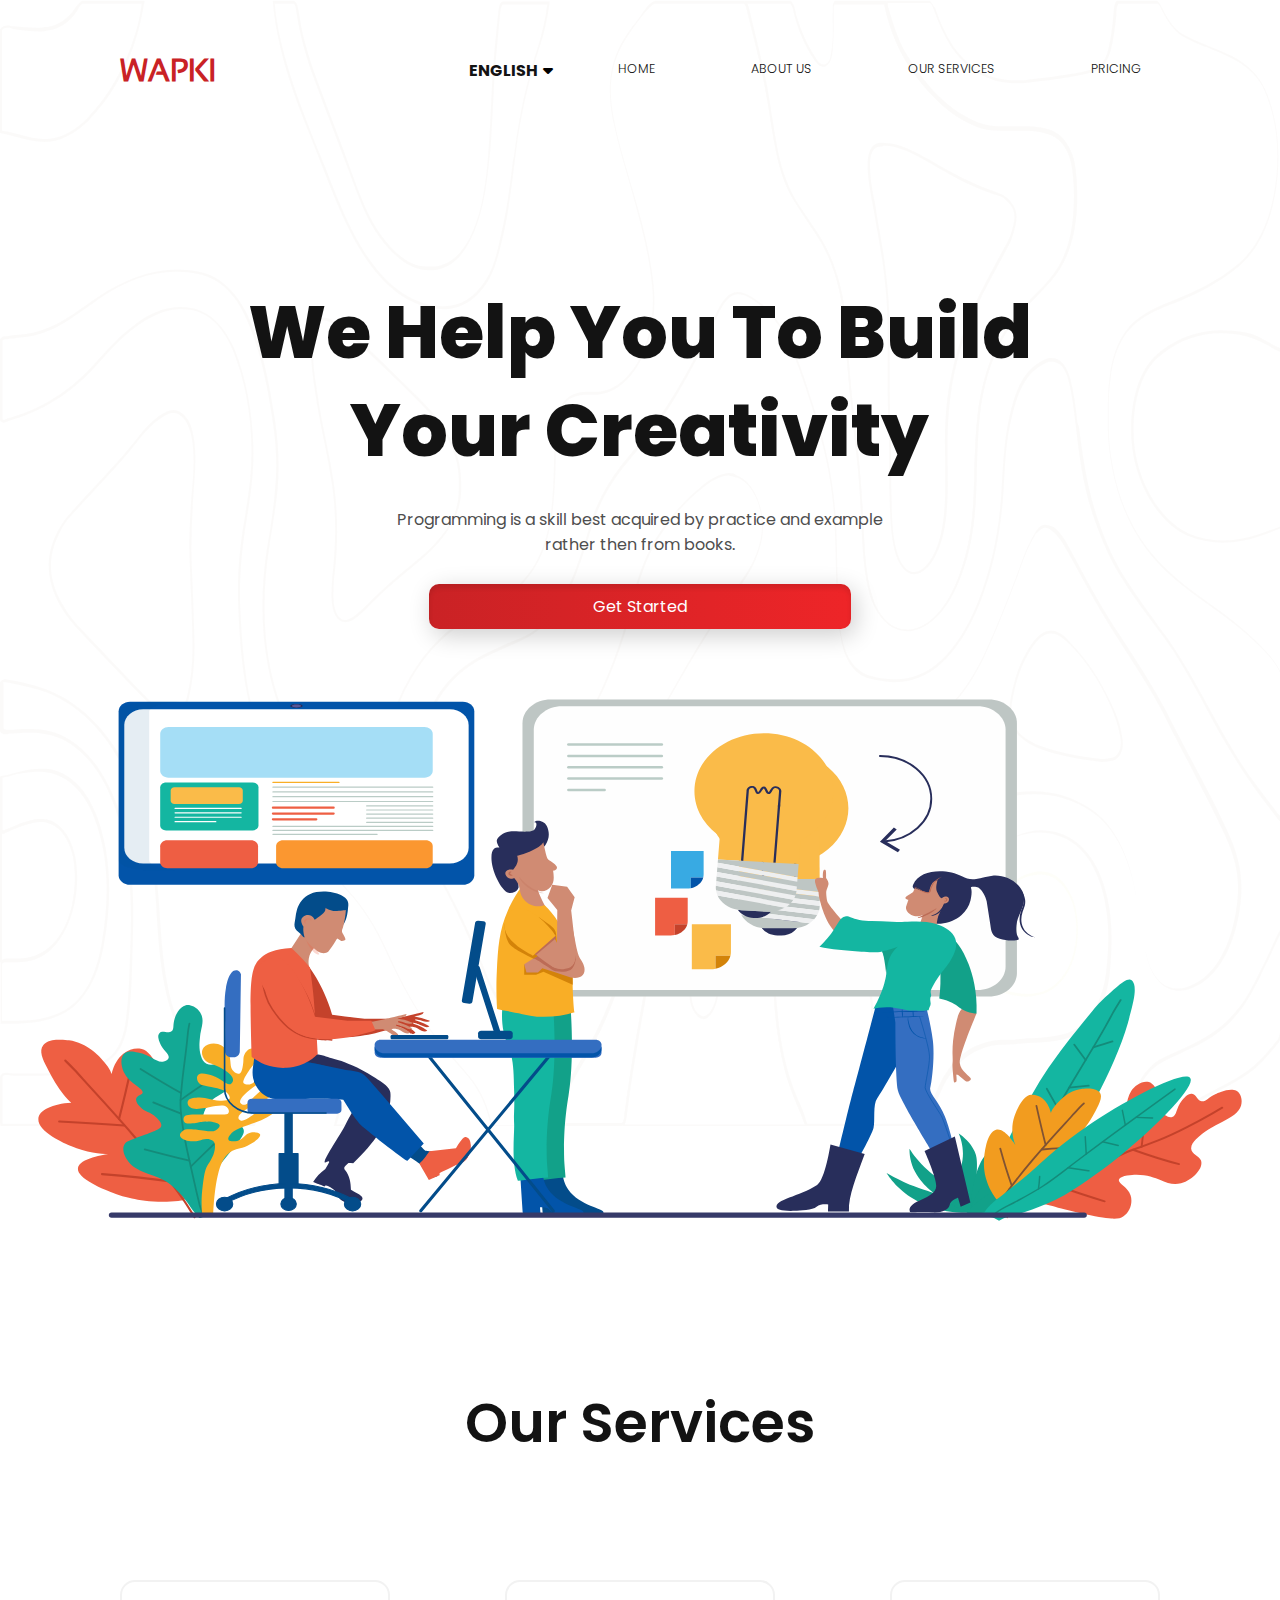
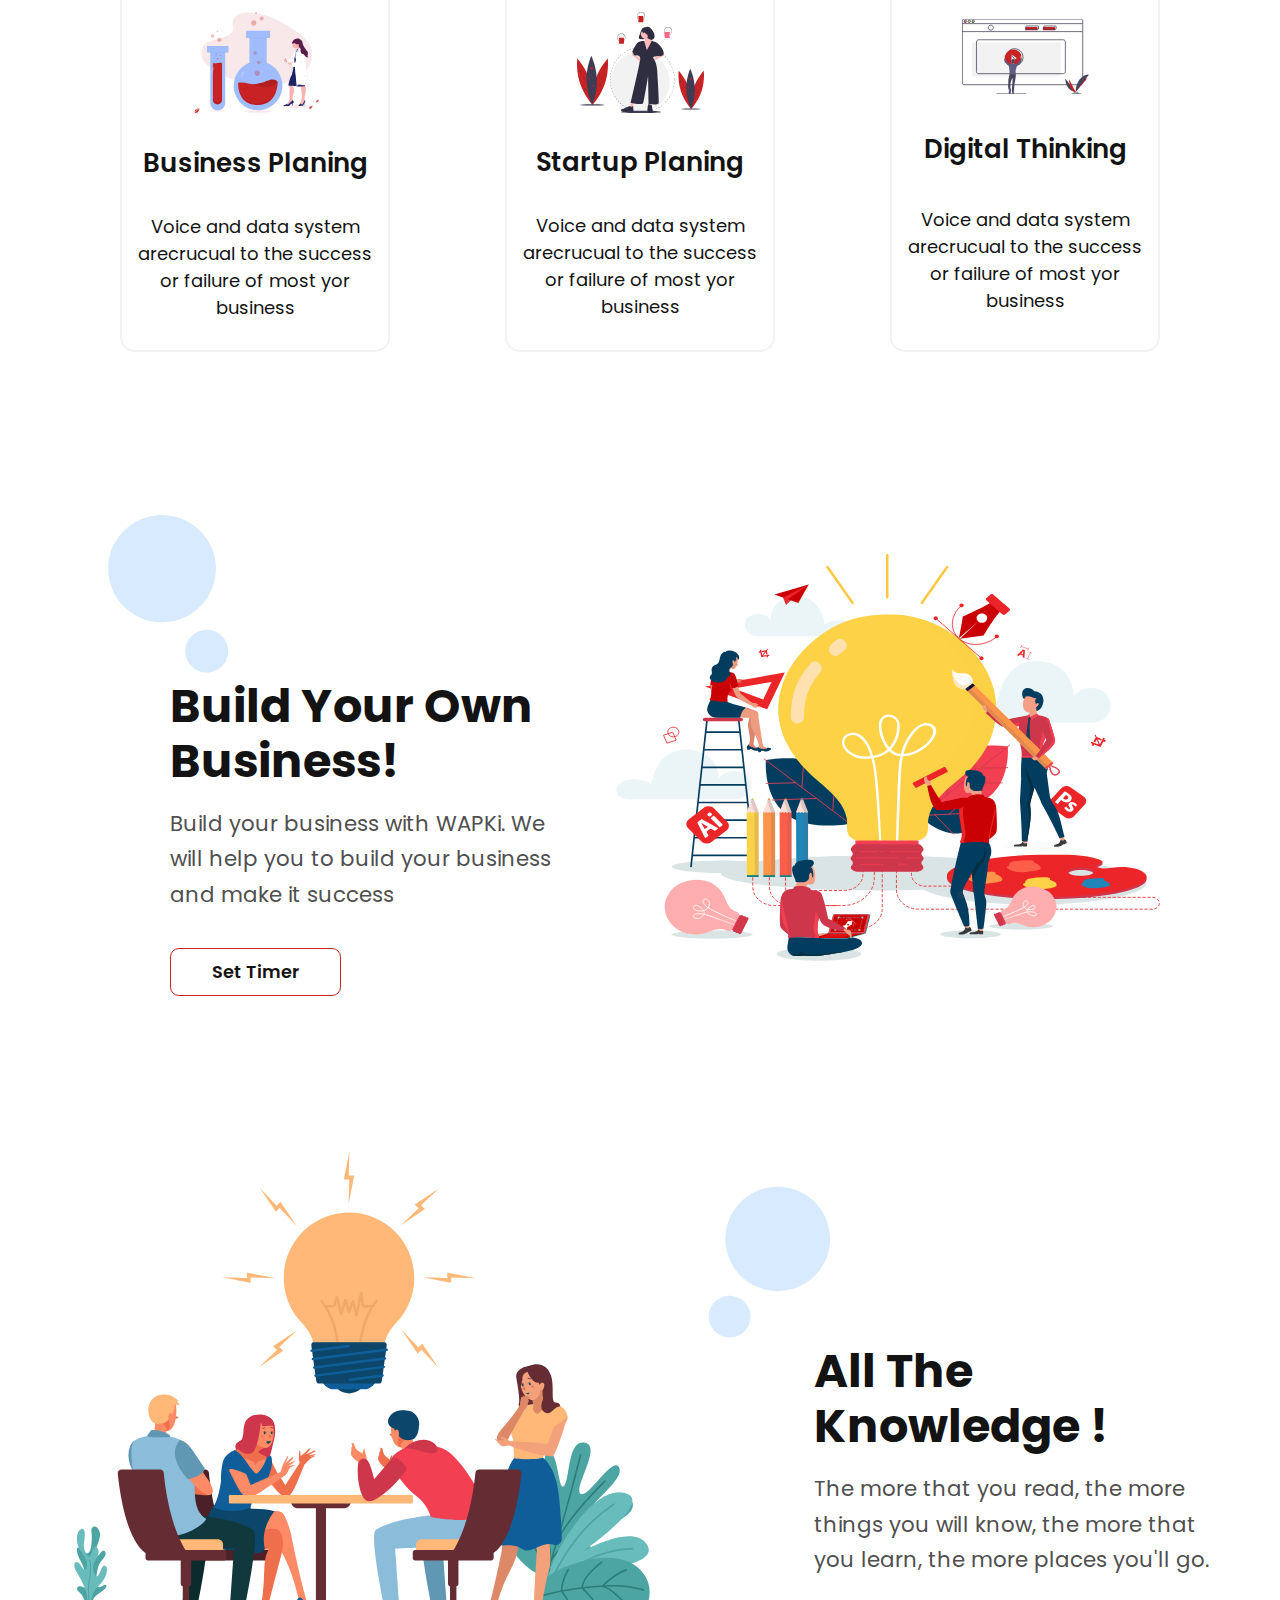
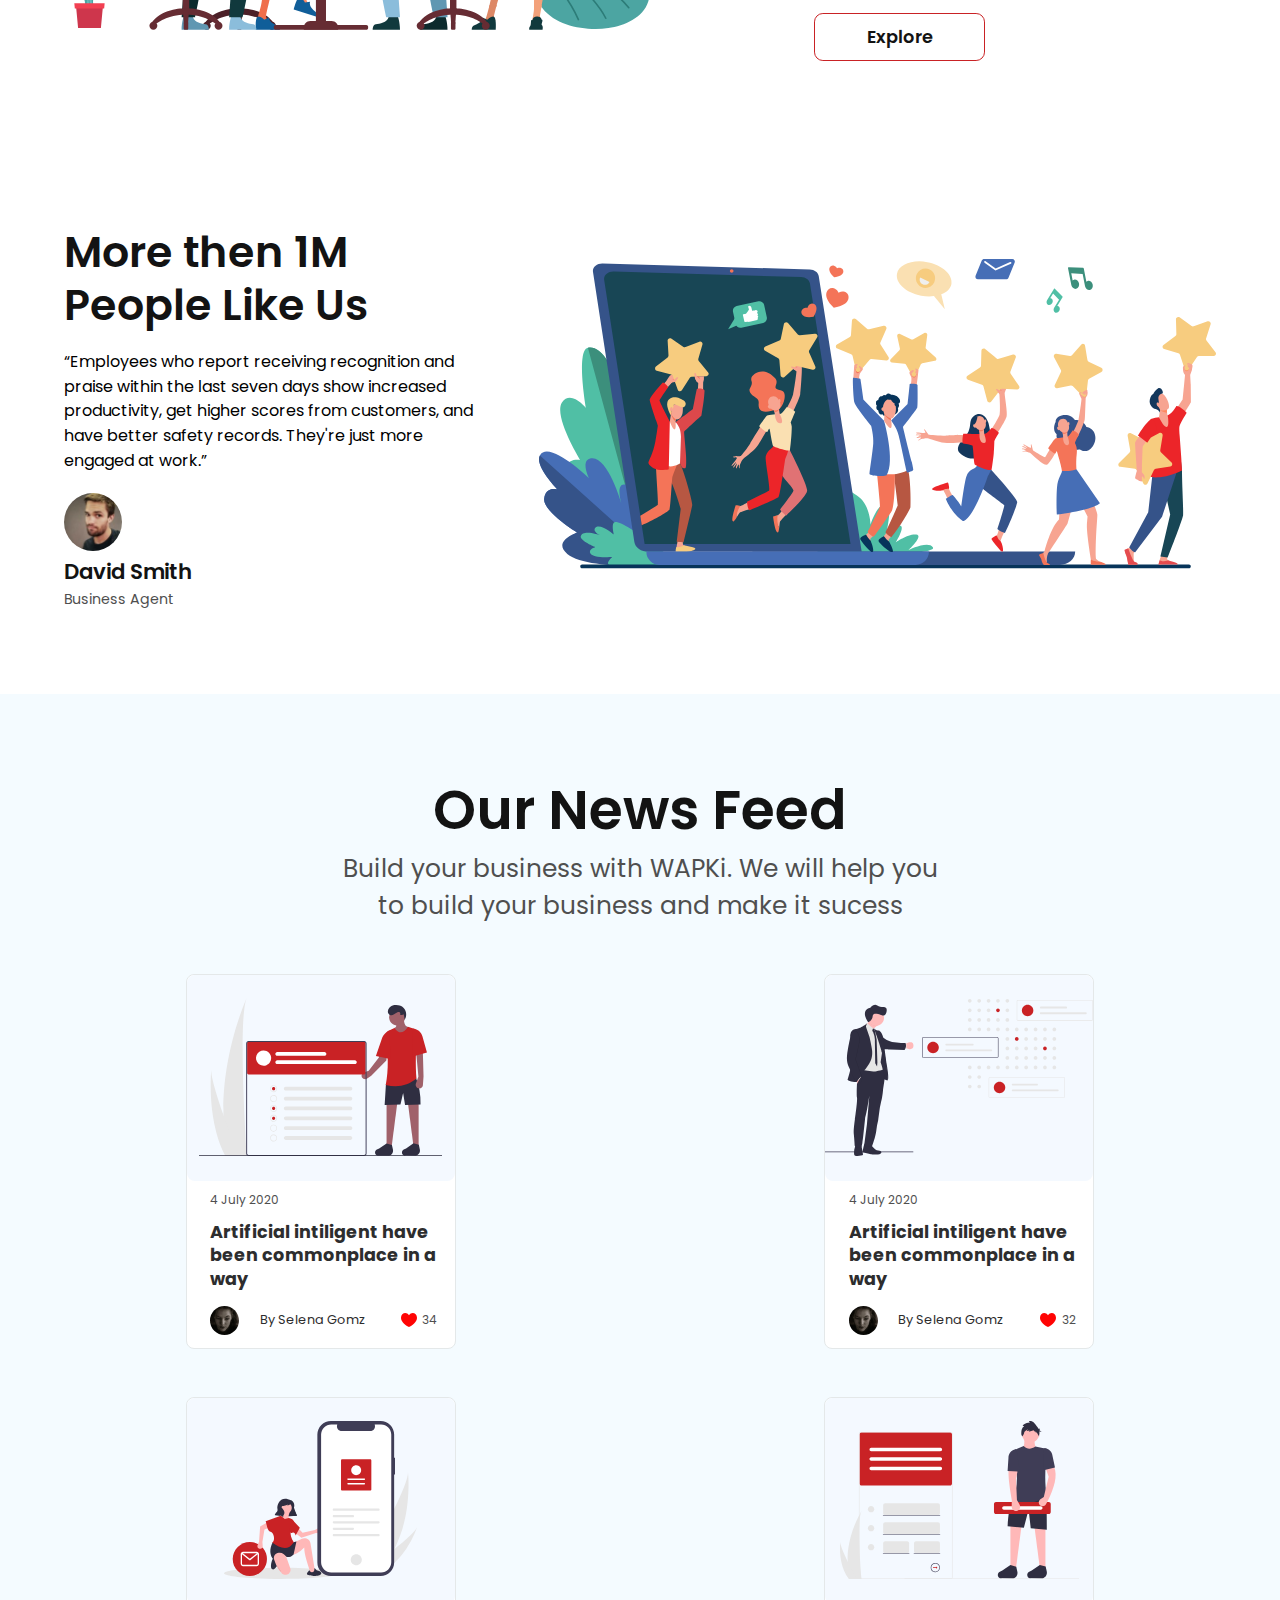
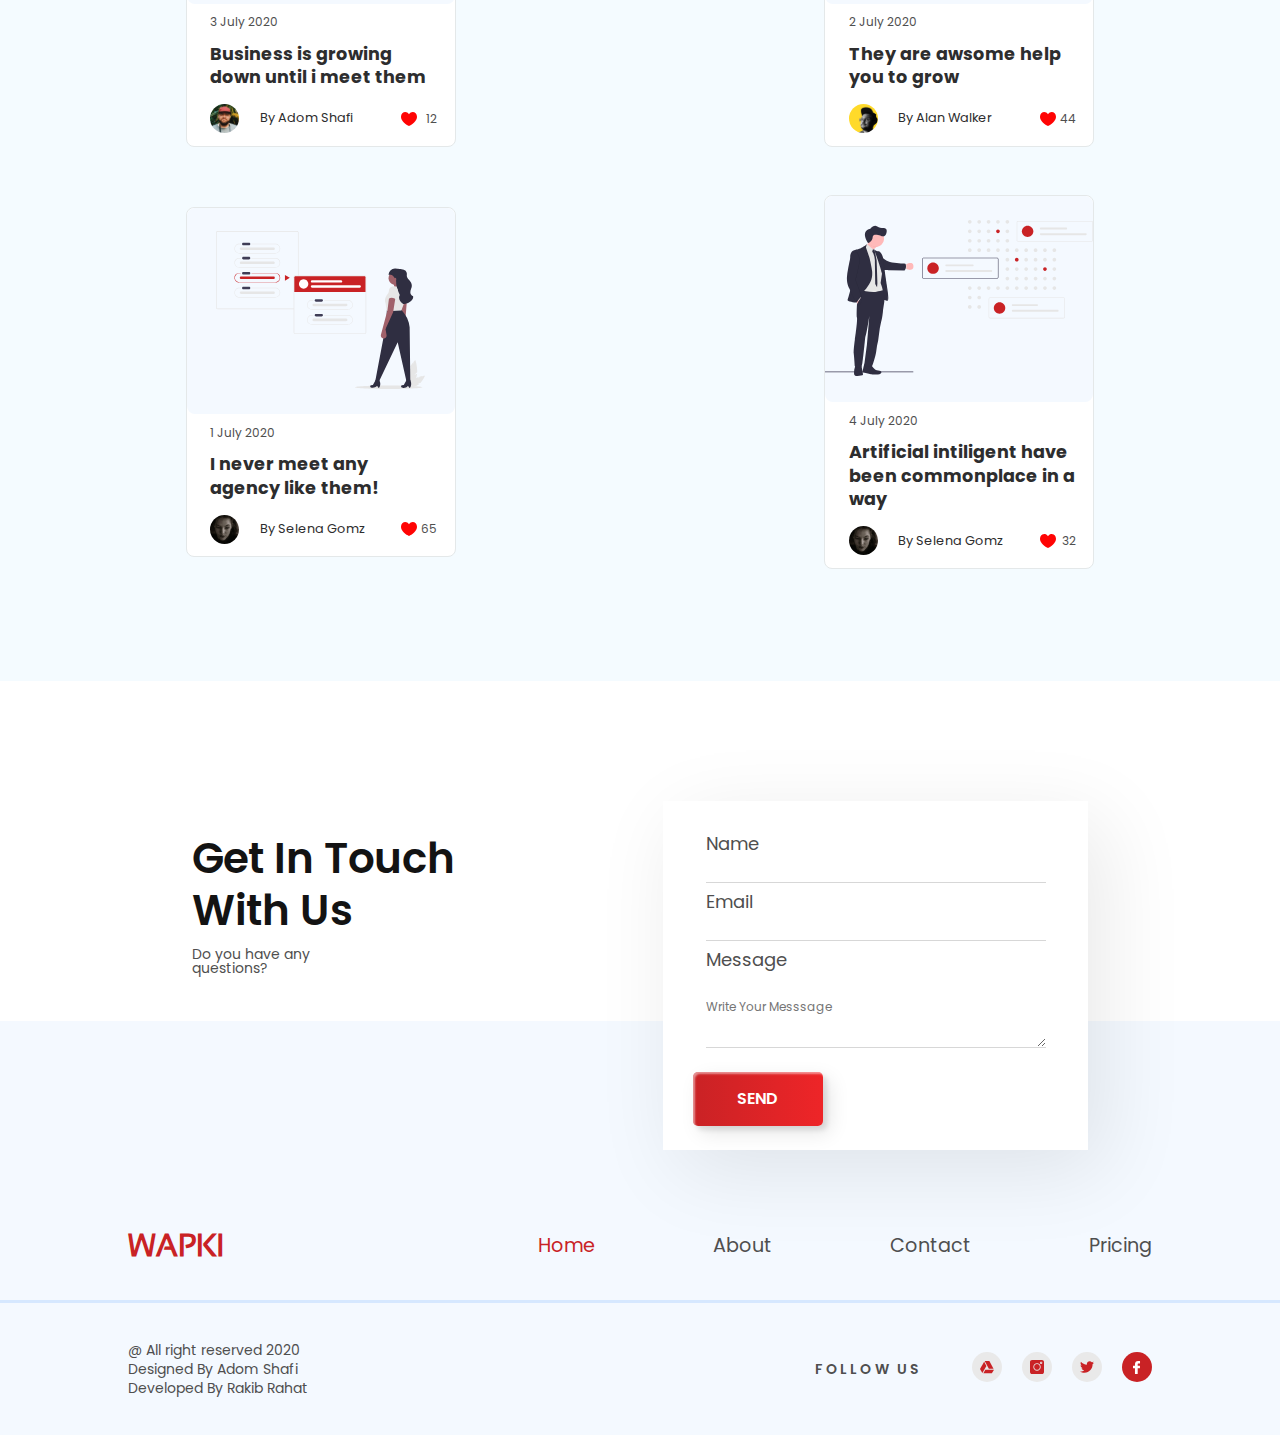
<file: index.html>
<!DOCTYPE html>
<html lang="en">

<head>
    <meta charset="UTF-8">
    <meta http-equiv="X-UA-Compatible" content="IE=edge">
    <meta name="viewport" content="width=device-width, initial-scale=1.0">
    <title>Digital Agency Landing Page</title>

    <!-- <link rel="stylesheet" href="CSS/style.css"> -->
    <link type="text/css" rel="stylesheet" href="CSS/styles.css">

    <!-- Fonts & Icons -->
    <link href="https://fonts.googleapis.com/css2?family=Poppins&display=swap" rel="stylesheet">
    <link rel="stylesheet" href="https://cdnjs.cloudflare.com/ajax/libs/font-awesome/6.2.0/css/all.min.css">


</head>

<body onclick="allOff()">


    <!-- Header Section -->
    <header>


        <!-- Navigation Bar -->
        <nav>
            <a class="logo" href="#">Wapki</a>
            <div class="menu">
                <div class="dropdown">
                    <div class="drop-down">
                        <h4 class="dropbtn" id="language" onclick="togle()">English</h4>
                        <i class="fa-sharp fa-solid fa-caret-down" id="downIcon" onclick="togleOn()"></i>
                        <i class="fa-sharp fa-solid fa-caret-up" onclick="togleOff()" id="upIcon"></i>
                    </div>
                    <div id="myDropdown" class="dropdown-content">
                        <a class="links english" href="#" id="english" onclick="translateToEnglish()">English</a>
                        <a class="links" href="#" id="bengali" onclick="translateToBengali()">Bengali</a>
                        <a class="links" href="#" id="hindi" onclick="translateToHindi()">Hindi</a>
                        <a class="links" href="#" id="urdu" onclick="translateToUrdu()">Urdu</a>
                        <a class="links" href="#" id="spanish" onclick="translateToSpanish()">Spanish</a>
                    </div>
                </div>
                <div class="menu-bar-nav">
                    <div class="menu-icons">
                        <img id="menuBarIcon" class="menu-bar-icon" onclick="menuBarOpen()" src="SVG/Menu.svg"
                            alt="Menu bar">
                        <img id="menuBarIcon2" class="menu-bar-icon-2" onclick="menuBarClose()" src="SVG/Menu 2.svg"
                            alt="Menu bar">
                    </div>
                    <div class="menu-bar" id="menuBar">
                        <div id="menu-bar">
                            <a href="#">Home</a>
                            <a href="#">About Us</a>
                            <a href="#">Our Services</a>
                            <a href="#">Pricing</a>
                        </div>
                    </div>
                </div>
            </div>
        </nav>


        <!-- Hero Section -->
        <div class="hero-section">
            <div class="hero-text">
                <h1>We Help You To Build Your Creativity</h1>
                <p>Programming is a skill best acquired by practice and example rather then from books.</p>
                <a href="register.html" target="_blank" class="btn">Get Started</a>
            </div>
            <img src="SVG/OBJECTS.svg" alt="Vector Object" class="vectors">
        </div>
    </header>


    <!-- Service Section -->
    <section id="service-section">
        <h1>Our Services</h1>
        <div class="services">
            <div class="business-planning">
                <img src="SVG/undraw_science_fqhl_1.svg" alt="Science">
                <h3>Business Planing</h3>
                <p>Voice and data system arecrucual to the success or failure of most yor business</p>
            </div>
            <div class="startup-planing">
                <img src="SVG/undraw_plans_y8ru_1.svg" alt="Plans">
                <h3>Startup Planing</h3>
                <p>Voice and data system arecrucual to the success or failure of most yor business</p>
            </div>
            <div class="digital-thinking">
                <img src="SVG/undraw_media_player_ylg8_1.svg" alt="Media Player">
                <h3>Digital Thinking</h3>
                <p>Voice and data system arecrucual to the success or failure of most yor business</p>
            </div>
        </div>
    </section>


    <!-- Offer Section -->
    <section class="never-miss">
        <div class="shapes-texts">
            <img src="SVG/Shape.svg" alt="Shapes">
            <div class="texts">
                <h3>Build Your Own Business!</h3>
                <p>Build your business with WAPKi. We will help you to build your business and make it success</p>
                <a href="#">Set Timer</a>
            </div>
        </div>
        <div class="images">
            <img src="SVG/21722471.svg" alt="Business Build">
        </div>
    </section>


    <!-- Tip Section -->
    <section class="all-knowledge">
        <div class="images">
            <img src="SVG/all-knowledge.svg" alt="Business Build">
        </div>
        <div class="shapes-texts">
            <img src="SVG/circles.svg" alt="Circle">
            <div class="texts">
                <h3>All The Knowledge !</h3>
                <p>The more that you read, the more things you will know, the more that you learn, the more places
                    you'll go.</p>
                <a href="#">Explore</a>
            </div>
        </div>
    </section>


    <!-- Employee Feedback -->
    <section class="feedback">
        <div class="texts-agent">
            <h3>More then 1M People Like Us</h3>
            <p>“Employees who report receiving recognition and praise within the last seven days show increased
                productivity, get higher scores from customers, and have better safety records. They're just more
                engaged at work.”</p>
            <img src="SVG/agent.svg" alt="Business Agent Pic">
            <h4>David Smith</h4>
            <h5>Business Agent</h5>
        </div>
        <div class="image-agent">
            <img src="SVG/feedback.svg" alt="Agents">
        </div>
    </section>


    <!-- News Feed -->
    <div class="news-feed-body">
        <section class="news-feed">
            <div class="texts-feed">
                <h2>Our News Feed</h2>
                <p>Build your business with WAPKi. We will help you to build your business and make it sucess</p>
            </div>
            <div class="feed-section">
                <div class="slides">
                    <div class="feed slide">
                        <div class="img-sec">
                            <img src="SVG/undraw_preferences_popup_wbfw_1.svg" alt="Person">
                        </div>
                        <div class="text-sec">
                            <p>4 July 2020</p>
                            <h2>Artificial intiligent have been commonplace in a way</h2>
                            <div class="news-person">
                                <img src="SVG/Ellipse-30.svg" alt="Person">
                                <h4>By Selena Gomz</h4>
                                <div class="love-sec">
                                    <img src="SVG/Path.svg" alt="Love">
                                    <p>34</p>
                                </div>
                            </div>
                        </div>
                    </div>
                    <div class="feed slide">
                        <div class="img-sec">
                            <img src="SVG/undraw_business_decisions_gjwy_1.svg" alt="Person">
                        </div>
                        <div class="text-sec">
                            <p>4 July 2020</p>
                            <h2>Artificial intiligent have been commonplace in a way</h2>
                            <div class="news-person">
                                <img src="SVG/Ellipse-30.svg" alt="Person">
                                <h4>By Selena Gomz</h4>
                                <div class="love-sec">
                                    <img src="SVG/Path.svg" alt="Love">
                                    <p>32</p>
                                </div>
                            </div>
                        </div>
                    </div>
                    <div class="feed slide">
                        <div class="img-sec">
                            <img src="SVG/undraw_personal_email_t7nw_1.svg" alt="Person">
                        </div>
                        <div class="text-sec">
                            <p>3 July 2020</p>
                            <h2>Business is growing down until i meet them</h2>
                            <div class="news-person">
                                <img src="SVG/Ellipse-40.svg" alt="Person">
                                <h4>By Adom Shafi</h4>
                                <div class="love-sec">
                                    <img src="SVG/Path.svg" alt="Love">
                                    <p>12</p>
                                </div>
                            </div>
                        </div>
                    </div>
                    <div class="feed slide">
                        <div class="img-sec">
                            <img src="SVG/undraw_profile_details_f8b_1.svg" alt="Person">
                        </div>
                        <div class="text-sec">
                            <p>2 July 2020</p>
                            <h2>They are awsome help you to grow</h2>
                            <div class="news-person">
                                <img src="SVG/Ellipse-50.svg" alt="Person">
                                <h4>By Alan Walker</h4>
                                <div class="love-sec">
                                    <img src="SVG/Path.svg" alt="Love">
                                    <p>44</p>
                                </div>
                            </div>
                        </div>
                    </div>
                    <div class="feed slide">
                        <div class="img-sec">
                            <img src="SVG/undraw_dropdown_menu_vv9j_1.svg" alt="Person">
                        </div>
                        <div class="text-sec">
                            <p>1 July 2020</p>
                            <h2>I never meet any agency like them!</h2>
                            <div class="news-person">
                                <img src="SVG/Ellipse-30.svg" alt="Person">
                                <h4>By Selena Gomz</h4>
                                <div class="love-sec">
                                    <img src="SVG/Path.svg" alt="Love">
                                    <p>65</p>
                                </div>
                            </div>
                        </div>
                    </div>
                    <div class="feed slide">
                        <div class="img-sec">
                            <img src="SVG/undraw_business_decisions_gjwy_1.svg" alt="Person">
                        </div>
                        <div class="text-sec">
                            <p>4 July 2020</p>
                            <h2>Artificial intiligent have been commonplace in a way</h2>
                            <div class="news-person">
                                <img src="SVG/Ellipse-30.svg" alt="Person">
                                <h4>By Selena Gomz</h4>
                                <div class="love-sec">
                                    <img src="SVG/Path.svg" alt="Love">
                                    <p>32</p>
                                </div>
                            </div>
                        </div>
                    </div>
                </div>
                <!-- <div class="slider-dots"></div>
                <img src="SVG/Left.svg" class="arrow-1"></img>
                <img src="SVG/Right.svg" class="arrow-2"></img> -->
            </div>
        </section>
    </div>


    <!-- Footer -->
    <footer class="footer-section">
        <div class="footer-div">
            <div class="footer-texts">
                <h2>Get In Touch With Us</h2>
                <p>Do you have any questions?</p>
            </div>
            <form class="inputs" action="#">
                <div class="Name">
                    <label class="label" for="name">Name</label>
                    <input type="text" id="name" onclick="name_click()">
                </div>
                <div class="Email">
                    <label class="label" for="email">Email</label>
                    <input type="email" id="email" onclick="email_click()">
                </div>
                <div class="Message">
                    <label class="label" for="message">Message</label>
                    <textarea name="Message" placeholder="Write Your Messsage" id="message" cols="20" rows="3"
                        onclick="message_click()"></textarea>
                </div>
                <div class="custom-btn"><a href="#">SEND</a></div>
            </form>
        </div>
        <div class="last-section">
            <div class="footer">
                <div class="footer-text">
                    <a href="#" class="logo last-logo">WAPKI</a>
                    <div class="footer-nav">
                        <a href="#">Home</a>
                        <a href="#">About</a>
                        <a href="#">Contact</a>
                        <a href="#">Pricing</a>
                    </div>
                </div>
                <hr>
                <div class="social-copy">
                    <div class="copy">
                        <p>@ All right reserved 2020</p>
                        <p>Designed By Adom Shafi</p>
                        <p>Developed By Rakib Rahat</p>
                    </div>
                    <div class="social">
                        <p>FOLLOW US</p>
                        <div class="social-img">
                            <a href="https://www.google.com/" target="_blank"><img src="SVG/Drive.svg"
                                    alt="Google Drive"></a>
                            <a href="https://www.instagram.com" target="_blank"><img src="SVG/Instagram.svg"
                                    alt="Meta Instagram"></a>
                            <a href="https://twitter.com" target="_blank"><img src="SVG/Twitter.svg" alt="Twitter"></a>
                            <a href="https://www.facebook.com" target="_blank"><img src="SVG/Facebook.svg"
                                    alt="Meta Facebook"></a>
                        </div>
                    </div>
                </div>
            </div>
        </div>
    </footer>
</body>





<!-- JavScript Files -->
<script src="JS/javascript.js"></script>



</html>
</file>
<file: CSS/styles.css>
@font-face {
    font-family: sansation;
    src: url(../fonts/sansation/Sansation-Regular.ttf);
}

* {
    margin: 0;
    padding: 0;
    box-sizing: border-box;
    /* border: 1px solid green; */
}

body {
    width: 100vw;
    margin: 0 auto;
}



/* Main Content*/

header {
    position: relative;
    display: flex;
    flex-flow: column;
    justify-content: space-between;
    align-items: center;
    width: clamp(18.75rem, 100vw, 90rem);
    background-image: url(../SVG/bg-vector.svg);
    background-size: contain;
    background-repeat: no-repeat;
    background-position: center top;
}

nav {
    display: flex;
    flex-flow: row wrap;
    justify-content: space-between;
    align-items: center;
    width: clamp(15.234375rem, 81.25vw, 73.125rem);
    margin: 0 auto;
    padding: clamp(0.521rem, 2.778vw, 2.5rem) 0;
}

.logo {
    width: clamp(1.7578125rem, 9.375vw, 8.4375rem);
    text-decoration: none;
    text-align: left;
    text-transform: uppercase;
    color: #C92225;
    font-family: sansation;
    font-weight: bold;
    font-size: clamp(1.390625rem, 3.08333vw, 1.875rem);
}

.menu {
    width: clamp(6.90625rem, 20.833vw, 40.75rem);
    display: flex;
    flex-direction: row;
    justify-content: space-between;
    align-items: center;
}

.dropdown {
    display: inline-block;
    position: relative;
}

.drop-down {
    width: clamp(1.36497rem, 7.279861vw, 6.551875rem);
    display: flex;
    flex-direction: row;
    justify-content: flex-end;
    align-items: center;
}

.dropbtn {
    text-transform: uppercase;
    font-family: 'Poppins';
    font-size: clamp(0.75rem, 1.25vw, 1.125rem);
    color: #131313;
    text-align: right;
    display: inline-block;
    width: auto;
    margin-right: 0.3125rem;
    cursor: pointer;
}

#downIcon {
    display: inline-block;
    cursor: pointer;
}

#upIcon {
    display: none;
    cursor: pointer;
}

.dropdown-content {
    position: absolute;
    background: #C92225;
    top: clamp(1.125rem, 1.856vw, 1.625rem);
    right: 0;
    display: none;
}

.links {
    font-size: clamp(0.65rem, 1.15vw, 0.925rem);
    text-transform: uppercase;
    font-family: 'Poppins';
    color: white;
    text-align: right;
    display: block;
    width: 100%;
    padding: 0.5rem 1rem;
    text-decoration: none;
    border-bottom: 2px solid #131313;
}

.english {
    display: none;
    border-top: 2px solid #131313;
}

.menu-bar-nav {
    display: flex;
    flex-direction: row;
    justify-content: space-between;
    align-items: center;
    position: relative;
}

.menu-icons {
    display: flex;
    flex-direction: row;
    justify-content: space-between;
    align-items: center;
}

.menu-bar-icon {
    display: none;
    width: clamp(3.693rem, 9.03vw, 8.125rem);
    cursor: pointer;
}

.menu-bar-icon-2 {
    display: none;
    width: clamp(3.693rem, 9.03vw, 8.125rem);
    cursor: pointer;
}

.menu-bar {
    display: none;
    position: absolute;
    width: 100vw;
    top: clamp(1.3125rem, 3.225vw, 1.5625rem);
    right: clamp(-9.33vw, -9.33vw, -9.33vw);
    padding: 1rem 0;
}

#menu-bar>a {
    display: block;
    text-align: center;
    text-decoration: none;
    text-transform: uppercase;
    font-family: 'Poppins';
    font-weight: 300;
    color: #131313;
    font-size: clamp(0.7rem, 0.98vw, 1.3rem);
    padding: 0.5rem 0.125rem;
    transition: all 0.1s;
    -webkit-transition: all 0.1s;
    -moz-transition: all 0.1s;
    -ms-transition: all 0.1s;
    -o-transition: all 0.1s;
}

#menu-bar>a::after {
    content: "";
    display: block;
    width: 0;
    height: 0.2rem;
    background: #C92225;
    margin: 0 auto;
    border-radius: 0.4rem;
    transition: all 0.3s;
    -webkit-border-radius: 0.4rem;
    -moz-border-radius: 0.4rem;
    -ms-border-radius: 0.4rem;
    -o-border-radius: 0.4rem;
    -webkit-transition: all 0.3s;
    -moz-transition: all 0.3s;
    -ms-transition: all 0.3s;
    -o-transition: all 0.3s;
}

#menu-bar>a:hover {
    font-weight: 600;
}

#menu-bar>a:hover::after {
    width: 100%;
}

.hero-section {
    width: clamp(18.55rem, 99vw, 89.7rem);
    height: auto;
    display: flex;
    flex-direction: column;
    justify-content: space-between;
    align-items: center;
    margin: 0 auto;
    margin-top: clamp(2.5rem, 15vw, 9rem);
}

.hero-text {
    display: flex;
    flex-direction: column;
    justify-content: space-between;
    align-items: center;
    height: clamp(5.0521rem, 26.944vw, 24.25rem);
}

.hero-text>h1 {
    font-family: 'Poppins';
    font-weight: 800;
    color: #131313;
    font-size: clamp(1.57rem, 5.694vw, 5.125rem);
    text-align: center;
    width: clamp(19.04960938rem, 64.2646vw, 57.838125rem);
    line-height: clamp(1.5rem, 7.667vw, 7rem);
    margin-bottom: 0.625rem;
}

.hero-text>p {
    font-family: 'Poppins';
    color: #4E4E4E;
    font-size: clamp(0.534375rem, 1.25vw, 1.125rem);
    text-align: center;
    width: clamp(15.47396rem, 40.8611vw, 35.875rem);
    margin: 0 auto;
}

.hero-text>a {
    text-decoration: none;
    display: block;
    font-family: 'Poppins';
    color: #FFFFFF;
    background: linear-gradient(90deg, #C92225 -1.47%, #EE2528 100%);
    box-shadow: 4px 6px 24px rgba(0, 0, 0, 0.2), inset 0px 4px 5px rgba(0, 0, 0, 0.1);
    border-radius: 10px;
    font-size: clamp(0.534375rem, 1.25vw, 1.125rem);
    text-align: center;
    width: clamp(5.4948rem, 40.8611vw, 26.375rem);
    margin: 0.625rem auto 0 auto;
    padding: 0.625rem 0;
    transition: all 0.3s;
    -webkit-transition: all 0.3s;
    -moz-transition: all 0.3s;
    -ms-transition: all 0.3s;
    -o-transition: all 0.3s;
}


.hero-text>a:hover {
    transform: translateY(0.5rem);
    -webkit-transform: translateY(0.5rem);
    -moz-transform: translateY(0.5rem);
    -ms-transform: translateY(0.5rem);
    -o-transform: translateY(0.5rem);
}

.vectors {
    width: 95%;
    display: inline-block;
    margin-top: clamp(4.375rem, 23.33vw, 4.375rem);
}

#service-section {
    width: clamp(17.234375rem, 81.25vw, 73.125rem);
    display: flex;
    flex-flow: column wrap;
    justify-content: center;
    align-items: center;
    margin: 0 auto;
    margin-top: clamp(4.5rem, 15.33vw, 10rem);
}

#service-section>h1 {
    font-family: 'Poppins';
    font-weight: 600;
    color: #131313;
    font-size: clamp(1.2073rem, 4.30556vw, 3.875rem);
}

.services {
    width: 100%;
    display: flex;
    flex-flow: column wrap;
    justify-content: space-evenly;
    align-items: center;
    margin: 0 auto;
    margin-top: clamp(2.25rem, 12vw, 4.25rem);
}

.business-planning {
    width: 16.875rem;
    height: 23.25rem;
    display: flex;
    flex-direction: column;
    justify-content: space-evenly;
    align-items: center;
    background: #FFFFFF;
    border: 2px solid #F2F2F2;
    border-radius: 15px;
    cursor: pointer;
    transition: all 0.3s;
    -webkit-transition: all 0.3s;
    -moz-transition: all 0.3s;
    -ms-transition: all 0.3s;
    -o-transition: all 0.3s;
}

.business-planning>img {
    width: 7.9375rem;
}

.business-planning>h3 {
    color: #131313;
    font-size: 1.625rem;
    font-family: 'Poppins';
    font-weight: 600;
    text-align: center;
}

.business-planning>p {
    color: #131313;
    font-size: 1.125rem;
    font-family: 'Poppins';
    width: 14.625rem;
    text-align: center;
}

.business-planning:hover {
    box-shadow: 0px 34px 50px rgba(0, 0, 0, 0.1);
    border: none;
}

.startup-planing {
    width: 16.875rem;
    height: 23.25rem;
    margin: 3rem 0;
    display: flex;
    flex-direction: column;
    justify-content: space-evenly;
    align-items: center;
    background: #FFFFFF;
    border: 2px solid #F2F2F2;
    border-radius: 15px;
    cursor: pointer;
    transition: all 0.3s;
    -webkit-transition: all 0.3s;
    -moz-transition: all 0.3s;
    -ms-transition: all 0.3s;
    -o-transition: all 0.3s;
}

.startup-planing>img {
    width: 7.9375rem;
}

.startup-planing>h3 {
    color: #131313;
    font-size: 1.625rem;
    font-family: 'Poppins';
    font-weight: 600;
    text-align: center;
}

.startup-planing>p {
    color: #131313;
    font-size: 1.125rem;
    font-family: 'Poppins';
    width: 14.625rem;
    text-align: center;
}

.startup-planing:hover {
    box-shadow: 0px 34px 50px rgba(0, 0, 0, 0.1);
    border: none;
}

.digital-thinking {
    width: 16.875rem;
    height: 23.25rem;
    display: flex;
    flex-direction: column;
    justify-content: space-evenly;
    align-items: center;
    background: #FFFFFF;
    border: 2px solid #F2F2F2;
    border-radius: 15px;
    cursor: pointer;
    transition: all 0.3s;
    -webkit-transition: all 0.3s;
    -moz-transition: all 0.3s;
    -ms-transition: all 0.3s;
    -o-transition: all 0.3s;
}

.digital-thinking>img {
    width: 7.9375rem;
}

.digital-thinking>h3 {
    color: #131313;
    font-size: 1.625rem;
    font-family: 'Poppins';
    font-weight: 600;
    text-align: center;
}

.digital-thinking>p {
    color: #131313;
    font-size: 1.125rem;
    font-family: 'Poppins';
    width: 14.625rem;
    text-align: center;
}

.digital-thinking:hover {
    box-shadow: 0px 34px 50px rgba(0, 0, 0, 0.1);
    border: none;
}

.never-miss {
    width: 85%;
    display: flex;
    flex-direction: row;
    justify-content: space-between;
    align-items: center;
    margin: 0 auto;
    margin-top: 5.5rem;
}

.shapes-texts {
    display: flex;
    flex-direction: column;
    width: max(7.7862rem, 41.526vw);
    justify-content: flex-start;
    margin: 0 auto;
}

.shapes-texts>img {
    width: max(2.8376rem, 10.78vw);
}

.texts {
    align-self: flex-end;
    display: flex;
    flex-direction: column;
    width: max(7.6714rem, 32.9132vw);
    margin-left: 10px;
}

.texts>h3 {
    width: max(7.843rem, 31.16vw);
    font-family: 'Poppins';
    font-style: normal;
    font-weight: bold;
    font-size: clamp(0.9771rem, 3.611vw, 3.25rem);
    line-height: clamp(1.41rem, 4.305vw, 3.875rem);
    color: #131313;
}

.texts>p {
    width: max(6.9712rem, 31.9129vw);
    font-family: 'Poppins';
    font-weight: 400;
    font-style: normal;
    font-size: clamp(0.8125rem, 1.666vw, 1.5rem);
    line-height: clamp(1.21rem, 2.777vw, 2.5rem);
    color: #4F4F4F;
    margin: max(0.26042rem, 1.38888vw) 0 max(1.521rem, 2.77vw) 0;
}

.texts>a {
    display: inline-block;
    width: max(5.548rem, 13.3055vw);
    text-decoration: none;
    text-align: center;
    font-family: 'Poppins';
    font-style: normal;
    font-weight: 600;
    font-size: clamp(0.661rem, 1.388vw, 1.25rem);
    line-height: clamp(0.261rem, 1.388vw, 1.25rem);
    padding: clamp(0.61rem, 1.11vw, 1rem) 0;
    color: #131313;
    border: 1px solid #C92225;
    border-radius: max(0.1303rem, 0.6943vw);
    transition: all 0.3s;
    -webkit-border-radius: max(0.1303rem, 0.6943vw);
    -moz-border-radius: max(0.1303rem, 0.6943vw);
    -ms-border-radius: max(0.1303rem, 0.6943vw);
    -o-border-radius: max(0.1303rem, 0.6943vw);
    -webkit-transition: all 0.3s;
    -moz-transition: all 0.3s;
    -ms-transition: all 0.3s;
    -o-transition: all 0.3s;
}

.texts>a:hover {
    background: #C92225;
    color: #F2F2F2;
}

.images {
    width: max(9.31rem, 49.65vw);
    margin: 0 auto;
}

.images>img {
    width: 100%;
}

.all-knowledge {
    width: 95%;
    display: flex;
    flex-direction: row;
    justify-content: space-between;
    align-items: center;
    margin: 0 auto;
    margin-top: 5.5rem;
    justify-content: space-between;
    align-items: center;
}

.feedback {
    width: 90%;
    display: flex;
    flex-direction: column;
    margin: 0 auto;
    margin-top: 5.5rem;
    margin-bottom: 5.5rem;
    justify-content: space-between;
    align-items: center;
}

.texts-agent {
    display: flex;
    flex-direction: column;
    justify-content: space-between;
    align-items: center;
}

.texts-agent>h3 {
    width: max(10.119rem, 29.638vw);
    font-family: 'Poppins';
    font-style: normal;
    font-weight: 600;
    font-size: clamp(1.325rem, 3.334vw, 3rem);
    line-height: max(1.48125rem, 4.1666vw);
    color: #131313;
    text-align: center;
}

.texts-agent>p {
    width: max(12.119rem, 32.638vw);
    font-family: 'Poppins';
    font-style: normal;
    font-weight: 400;
    font-size: clamp(0.5634376rem, 1.25vw, 1.125rem);
    text-align: center;
    line-height: max(0.82rem, 1.92vw);
    margin: max(0.6042rem, 1.38888vw) 0 max(1.26042rem, 1.38888vw) 0;
}

.texts-agent>img {
    width: max(2.5464rem, 4.5139vw);
}

.texts-agent>h4 {
    width: max(6.9401rem, 10.3471vw);
    font-family: 'Poppins';
    font-style: normal;
    font-weight: 600;
    font-size: clamp(0.8125rem, 1.6666vw, 1.5rem);
    line-height: max(0.3125rem, 1.6666vw);
    color: #131313;
    margin: max(0.5rem, 0.77vw) 0;
    text-align: center;
}

.texts-agent>h5 {
    width: max(4.5885rem, 8.4722rem);
    font-family: 'Poppins';
    font-style: normal;
    font-weight: 400;
    font-size: clamp(0.6084rem, 1.1111vw, 1rem);
    line-height: max(0.5084rem, 1.1111vw);
    color: #4F4F4F;
    text-align: center;
}

.image-agent {
    width: max(9.921875rem, 52.9166vw);
    margin-top: max(1rem, 4vw);
}

.image-agent>img {
    width: 100%;
}

.news-feed-body {
    width: 100%;
    height: auto;
    background-color: #f4fbff;
}

.news-feed {
    width: 95%;
    display: flex;
    flex-direction: column;
    margin: 0 auto;
    padding-top: 5.5rem;
    padding-bottom: 5.5rem;
    justify-content: space-between;
    align-items: center;
    background-color: #f4fbff;
}

.texts-feed {
    display: flex;
    flex-direction: column;
    margin: 0 auto;
    justify-content: space-between;
    align-items: center;
}

.texts-feed>h2 {
    width: max(13.06771rem, 32.36vw);
    font-family: 'Poppins';
    font-style: normal;
    font-weight: 600;
    font-size: clamp(1.51rem, 4.3vw, 3.875rem);
    line-height: max(0.81rem, 4.3vw);
    text-align: center;
    color: #131313;

}

.texts-feed>p {
    width: clamp(13.076rem, 48.402vw, 43.5625rem);
    font-family: 'Poppins';
    font-style: normal;
    font-weight: 400;
    font-size: clamp(0.5646rem, 1.9444vw, 1.75rem);
    line-height: clamp(0.946875rem, 2.916666vw, 2.625rem);
    text-align: center;
    color: #4F4F4F;
    margin: max(0.5rem, 1vw) 0 max(0.8rem, 2vw) 0;
}

.feed-section {
    width: 80%;
    display: flex;
    flex-flow: row wrap;
    justify-content: space-between;
    align-items: center;
    margin: 0 auto;
    position: relative;
}

.slides {
    width: 100%;
    display: flex;
    flex-flow: row wrap;
    justify-content: center;
    align-items: center;
    margin: 0 auto;
}

.arrow-1 {
    position: absolute;
    display: inline-block;
    width: max(1.6511rem, 3.4722vw);
    top: 11.5rem;
    left: max(-8.042rem, -5.56vw);
    cursor: pointer;
    transition: all 0.3s;
    -webkit-transition: all 0.3s;
    -moz-transition: all 0.3s;
    -ms-transition: all 0.3s;
    -o-transition: all 0.3s;
}

.arrow-2 {
    position: absolute;
    display: inline-block;
    width: max(1.6511rem, 3.4722vw);
    top: 11.5rem;
    right: max(-8.042rem, -5.56vw);
    cursor: pointer;
    transition: all 0.3s;
    -webkit-transition: all 0.3s;
    -moz-transition: all 0.3s;
    -ms-transition: all 0.3s;
    -o-transition: all 0.3s;
}

.arrow-1:hover {
    transform: translateX(-0.3rem);
    -webkit-transform: translateX(-0.3rem);
    -moz-transform: translateX(-0.3rem);
    -ms-transform: translateX(-0.3rem);
    -o-transform: translateX(-0.3rem);
}

.arrow-2:hover {
    transform: translateX(0.3rem);
    -webkit-transform: translateX(0.3rem);
    -moz-transform: translateX(0.3rem);
    -ms-transform: translateX(0.3rem);
    -o-transform: translateX(0.3rem);
}

.feed {
    width: 16.875rem;
    display: flex;
    flex-flow: column nowrap;
    justify-content: space-between;
    align-items: center;
    background: #FFFFFF;
    border: 1px solid #e4e8e9;
    margin: 1.5rem 0;
    transition: all 0.2s;
    -webkit-transition: all 0.2s;
    -moz-transition: all 0.2s;
    -ms-transition: all 0.2s;
    -o-transition: all 0.2s;
    border-radius: 0.5rem;
    -webkit-border-radius: 0.5rem;
    -moz-border-radius: 0.5rem;
    -ms-border-radius: 0.5rem;
    -o-border-radius: 0.5rem;
}

.feed:hover {
    box-shadow: 0px 6px 24px rgba(0, 0, 0, 0.1);
}

.img-sec {
    width: 100%;
    height: 12.875rem;
    background: #F4F9FF;
    margin: 0 auto;
    border-radius: 0.5rem;
    -webkit-border-radius: 0.5rem;
    -moz-border-radius: 0.5rem;
    -ms-border-radius: 0.5rem;
    -o-border-radius: 0.5rem;
}

.img-sec>img {
    display: inline-block;
    width: 100%;
    height: 9.875rem;
    background: #F4F9FF;
    margin: 1.4375rem auto;
    object-fit: contain;
}

.text-sec {
    width: 15.625rem;
    display: flex;
    flex-direction: column;
    justify-content: space-between;
    align-items: flex-start;
    margin: 0.8rem auto;
    padding: 0 0.9rem;
}

.text-sec>p {
    width: 4.375rem;
    font-family: 'Poppins';
    font-style: normal;
    font-weight: 400;
    font-size: 0.75rem;
    line-height: 0.75rem;
    margin-bottom: 0.9rem;
    color: #4F4F4F;
}

.text-sec>h2 {
    width: 14.375rem;
    font-family: 'Poppins';
    font-style: normal;
    font-weight: 700;
    font-size: 1.1rem;
    line-height: 1.475rem;
    color: #2D2D2E;
    margin-bottom: 0.9rem;
}

.news-person {
    width: 14.1875rem;
    display: flex;
    flex-direction: row;
    justify-content: space-between;
    align-items: center;
}

.news-person>h4 {
    width: 7.55625rem;
    font-family: 'Poppins';
    font-style: normal;
    font-weight: 400;
    font-size: 0.8rem;
    line-height: 0.8rem;
    color: #2D2D2E;

}

.love-sec {
    width: 36px;
    display: flex;
    flex-direction: row;
    justify-content: space-between;
    align-items: center;
}

.love-sec>p {
    font-family: 'Poppins';
    font-style: normal;
    font-weight: 400;
    font-size: 12px;
    line-height: 12px;
    color: #4F4F4F;
}

.footer-section {
    margin-top: 7.5rem;
    position: relative;
}

.footer-div {
    width: 70%;
    display: flex;
    flex-flow: column;
    justify-content: center;
    align-items: center;
    margin: 0 auto;
}

.footer-texts {
    display: flex;
    flex-direction: column;
    justify-content: space-between;
    align-items: center;
    margin-bottom: 30px;
    margin-top: 32px;
}

.footer-texts>h2 {
    width: 266px;
    font-family: 'Poppins';
    font-style: normal;
    font-weight: 600;
    font-size: 42px;
    line-height: 52px;
    color: #131313;
    text-align: center;
}

.footer-texts>p {
    width: 197px;
    font-family: 'Poppins';
    font-style: normal;
    font-weight: 400;
    font-size: 14px;
    line-height: 14px;
    color: #4F4F4F;
    margin-top: 10px;
    text-align: center;
}

.inputs {
    display: inline-block;
    min-width: 17.625rem;
    max-width: 35.625rem;
    flex-grow: 1;
    flex-shrink: 1;
    height: auto;
    background: #FFFFFF;
    box-shadow: 15px 20px 80px rgba(0, 0, 0, 0.09);
    padding: 1.5rem 0;
}

.Name {
    height: 3rem;
    display: flex;
    flex-direction: column;
    justify-content: space-between;
    align-items: flex-start;
    width: 80%;
    margin: 10px auto;
}

.label {
    width: 55px;
    font-family: 'Poppins';
    font-style: normal;
    font-weight: 400;
    font-size: 18px;
    line-height: 18px;
    color: #4F4F4F;
}

.Name>input {
    width: 100%;
    height: 1.8rem;
    border-top: 0;
    border-left: 0;
    border-right: 0;
    border-bottom: 1px solid #D7D7D7;
    outline: none;
}

.Email {
    width: 80%;
    margin: 10px auto;
    height: 3rem;
    display: flex;
    flex-direction: column;
    justify-content: space-between;
    align-items: flex-start;
}

.Email>input {
    width: 100%;
    height: 1.8rem;
    border-top: 0;
    border-left: 0;
    border-right: 0;
    border-bottom: 1px solid #D7D7D7;
    outline: none;
}

.Message {
    width: 80%;
    margin: 10px auto;
    display: flex;
    flex-direction: column;
    justify-content: space-between;
    align-items: flex-start;
}

.Message>label {
    margin-bottom: 20px;
}

.Message>textarea {
    width: 100%;
    border-top: 0;
    border-left: 0;
    border-right: 0;
    border-bottom: 1px solid #D7D7D7;
    outline: none;
    font-family: 'Poppins';
    font-style: normal;
    font-weight: 400;
    font-size: 12px;
    line-height: 16px;
    color: #4F4F4F;
    margin-top: 10px;
}

.custom-btn {
    width: 130px;
    margin: 0px 1.85rem;
    position: relative;
    background: linear-gradient(to right, #C92225 -1.47%, #EE2528 100%);
    box-shadow: inset 2px 2px 2px 0px rgba(255, 255, 255, .5), 7px 7px 20px 0px rgba(0, 0, 0, .1), 4px 4px 5px 0px rgba(0, 0, 0, .1);
    border-radius: 5px;
    transition: all 0.3s;
    -webkit-transition: all 0.3s;
    -moz-transition: all 0.3s;
    -ms-transition: all 0.3s;
    -o-transition: all 0.3s;
    -webkit-border-radius: 5px;
    -moz-border-radius: 5px;
    -ms-border-radius: 5px;
    -o-border-radius: 5px;
}

.custom-btn:hover {
    background: linear-gradient(to left, #C92225 -1.47%, #EE2528 100%);
    transform: translateY(0.1rem);
    color: #C92225;
    background: transparent;
    -webkit-transform: translateY(0.1rem);
    -moz-transform: translateY(0.1rem);
    -ms-transform: translateY(0.1rem);
    -o-transform: translateY(0.1rem);
}

.custom-btn>a {
    position: relative;
    display: block;
    text-decoration: none;
    width: 100%;
    height: 100%;
    align-items: flex-start;
    font-family: 'Poppins';
    font-style: normal;
    font-weight: 600;
    font-size: 16px;
    text-decoration: none;
    line-height: 16px;
    margin-top: 1.5rem;
    text-align: center;
    padding: 19px;
    color: #FFFFFF;
    transition: all 0.3s;
    -webkit-transition: all 0.3s;
    -moz-transition: all 0.3s;
    -ms-transition: all 0.3s;
    -o-transition: all 0.3s;
}

.custom-btn:before,
.custom-btn:after {
    position: absolute;
    content: "";
    right: 0;
    bottom: 0;
    background: #EE2528;
    box-shadow: -7px -7px 20px 0px rgba(255, 255, 255, .9), -4px -4px 5px 0px rgba(255, 255, 255, .9), 7px 7px 20px 0px rgba(0, 0, 0, .2), 4px 4px 5px 0px rgba(0, 0, 0, .3);
    transition: all 0.3s ease;
}

.custom-btn:before {
    height: 0%;
    width: 2px;
}

.custom-btn:after {
    width: 0%;
    height: 2px;
}

.custom-btn:hover:before {
    height: 100%;
}

.custom-btn:hover:after {
    width: 100%;
}

.custom-btn>a:before,
.custom-btn>a:after {
    position: absolute;
    content: "";
    left: 0;
    top: 0;
    background: #EE2528;
    box-shadow:
        -7px -7px 20px 0px rgba(255, 255, 255, .9),
        -4px -4px 5px 0px rgba(255, 255, 255, .9),
        7px 7px 20px 0px rgba(0, 0, 0, .2),
        4px 4px 5px 0px rgba(0, 0, 0, .3);
    transition: all 0.3s ease;
}

.custom-btn>a:before {
    width: 2px;
    height: 0%;
}

.custom-btn>a:after {
    height: 2px;
    width: 0%;
}

.custom-btn>a:hover {
    color: #C92225;
}

.custom-btn>a:hover:before {
    height: 100%;
}

.custom-btn>a:hover:after {
    width: 100%;
}

.last-section {
    position: absolute;
    top: 400px;
    left: 0;
    width: 100%;
    background: #F4F9FF;
    z-index: -1;
}

.footer {
    display: flex;
    width: 100%;
    flex-direction: column;
    padding-top: 250px;
    margin-bottom: 40px;
    justify-content: center;
    align-items: center;
}

.footer-text {
    width: 80%;
    display: flex;
    flex-direction: column;
    justify-content: space-between;
    align-items: center;
    margin: 0 auto;
}

.last-logo {
    width: 35%;
    text-align: center;
}

.footer-nav {
    width: 90%;
    display: flex;
    flex-direction: row;
    justify-content: space-between;
    align-items: center;
    margin: 40px 0;
}

.footer-nav>a {
    font-family: 'Poppins';
    font-size: max(14px, 1.5vw);
    font-weight: 400;
    text-decoration: none;
    color: #4F4F4F;
    transition: all 0.3s;
    -webkit-transition: all 0.3s;
    -moz-transition: all 0.3s;
    -ms-transition: all 0.3s;
    -o-transition: all 0.3s;
}

.footer-nav>a:first-child {
    color: #C92225;
}

.footer-nav>a:hover {
    color: #C92225;
}

.footer>hr {
    width: 100%;
    height: 3px;
    background: #D6E8FF;
    border: none;
}

.social-copy {
    display: flex;
    width: 80%;
    flex-flow: row wrap;
    justify-content: space-between;
    align-items: center;
    margin: 0 auto;
}

.copy {
    display: flex;
    flex-direction: column;
    justify-content: flex-start;
    align-items: flex-start;
    width: 200px;
    font-family: 'Poppins';
    font-style: normal;
    font-weight: 400;
    font-size: 14px;
    line-height: 14px;
    color: #4F4F4F;
}

.copy>p {
    text-align: left;
    flex-grow: 1;
    flex-shrink: 1;
}

.copy>p:first-child {
    margin-top: 40px;
}

.copy>p:nth-child(2) {
    margin: 5px 0;
}

.social {
    height: auto;
    display: flex;
    flex-flow: row wrap;
    justify-content: space-between;
    align-items: center;
    margin-top: 40px;
}

.social>p {
    font-family: 'Poppins';
    font-style: normal;
    font-weight: 600;
    font-size: 14px;
    letter-spacing: 0.2em;
    color: #4F4F4F;
    margin: 10px 0;
    margin-right: 50px;
    text-align: left;
}

.social-img {
    width: 180px;
    display: flex;
    flex-direction: row;
    justify-content: space-between;
    align-items: center;
}










@media (min-width: 750px){
    .slides {
        justify-content: space-between;
    }
}


@media (max-width: 420px){
    .social {
        flex-flow: column wrap;
        margin: 0 auto;
        margin-top: 40px;
    }

    .social>p {
        margin: 10px auto;
        text-align: center;
    }

    .social-img {
        width: 180px;
        display: flex;
        flex-direction: row;
        justify-content: space-between;
        align-items: center;
    }
}


@media (max-width: 750px){
    .social-copy {
        flex-flow: column wrap;
    }

    .copy {
        align-items: center;
    }

    .copy>p {
        text-align: center;
    }
}


@media (max-width:800px) {
    .menu-bar-icon {
        display: inline-block;
    }

    .menu-bar-icon-2 {
        display: none;
    }
}



@media (min-width: 800px) {

    .menu {
        width: clamp(5.90625rem, 55.833vw, 43.75rem);
        display: flex;
        flex-direction: row;
        justify-content: space-between;
        align-items: center;
    }

    .menu-bar-icon {
        display: none !important;
    }

    .menu-bar-icon-2 {
        display: none !important;
    }

    .menu-bar {
        display: inline-block !important;
        position: static;
        width: min(46vw, 35rem);
        top: clamp(1.3125rem, 3.225vw, 1.5625rem);
        right: clamp(-9.33vw, -9.33vw, -9.33vw);
        padding: 1rem 0;
    }

    #menu-bar {
        display: flex;
        flex-direction: row;
        background-color: transparent !important;
        justify-content: space-between;
        align-items: center;
        width: 100%;
    }

    #menu-bar>a {
        display: inline-block;
        padding: 0.5rem 1.125rem;
    }

    .services {
        flex-flow: row;
        justify-content: space-between;
        width: 100%;
    }

    .business-planning {
        width: 11.575rem;
        height: 16.25rem;
    }

    .business-planning>img {
        width: 5.9375rem;
    }

    .business-planning>h3 {
        font-size: 1.225rem;
    }

    .business-planning>p {
        font-size: 0.925rem;
        width: 9.625rem;
    }

    .startup-planing {
        width: 11.575rem;
        height: 16.25rem;
    }

    .startup-planing>img {
        width: 5.9375rem;
    }

    .startup-planing>h3 {
        font-size: 1.225rem;
    }

    .startup-planing>p {
        font-size: 0.925rem;
        width: 9.625rem;
    }

    .digital-thinking {
        width: 11.575rem;
        height: 16.25rem;
    }

    .digital-thinking>img {
        width: 5.9375rem;
    }

    .digital-thinking>h3 {
        font-size: 1.225rem;
    }

    .digital-thinking>p {
        font-size: 0.925rem;
        width: 9.625rem;
    }

    .never-miss {
        flex-direction: row;
    }

    .all-knowledge {
        flex-direction: row;
    }

    .feedback {
        flex-direction: row;
    }

    .texts-agent {
        align-items: flex-start;
    }

    .texts-agent>h3 {
        text-align: left;
    }

    .texts-agent>p {
        text-align: left;
    }

    .texts-agent>h4 {
        text-align: left;
    }

    .texts-agent>h5 {
        text-align: left;
    }

    .image-agent {
        width: max(9.921875rem, 52.9166vw);
        margin-top: 0;
    }

    .feed {
        margin: 1.5rem 2rem;
    }

    .footer-div {
        flex-flow: row wrap;
        justify-content: center;
        align-items: flex-start;
    }

    .footer-texts {
        flex-direction: column;
        justify-content: space-between;
        align-items: flex-start;
        flex-grow: 1;
        flex-shrink: 1;
    }

    .footer-texts>h2 {
        text-align: left;
    }

    .footer-texts>p {
        text-align: left;
    }

    .inputs {
        margin: 0 0;
    }

    .last-section {
        top: 220px;
        left: 0;
    }

    .footer {
        padding-top: 170px;
    }

    .footer-text {
        width: 80%;
        display: flex;
        flex-direction: row;
        justify-content: space-between;
        align-items: center;
        margin: 0 auto;
    }

    .last-logo {
        width: 35%;
        text-align: left;
    }

    .footer-nav {
        width: 60%;
        display: flex;
        flex-direction: row;
        justify-content: space-between;
        align-items: center;
        margin: 40px 0;
    }
}



@media (min-width: 1100px) {

    .business-planning {
        width: 16.875rem;
        height: 23.25rem;
    }

    .business-planning>img {
        width: 7.9375rem;
    }

    .business-planning>h3 {
        font-size: 1.625rem;
    }

    .business-planning>p {
        font-size: 1.125rem;
        width: 14.625rem;
    }

    .startup-planing {
        width: 16.875rem;
        height: 23.25rem;
    }

    .startup-planing>img {
        width: 7.9375rem;
    }

    .startup-planing>h3 {
        font-size: 1.625rem;
    }

    .startup-planing>p {
        font-size: 1.125rem;
        width: 14.625rem;
    }

    .digital-thinking {
        width: 16.875rem;
        height: 23.25rem;
    }

    .digital-thinking>img {
        width: 7.9375rem;
    }

    .digital-thinking>h3 {
        font-size: 1.625rem;
    }

    .digital-thinking>p {
        font-size: 1.125rem;
        width: 14.625rem;
    }
}


@media (min-width: 1400px) {
    body {
        width: 1400px;
        margin: 0 auto;
    }
}
</file>
